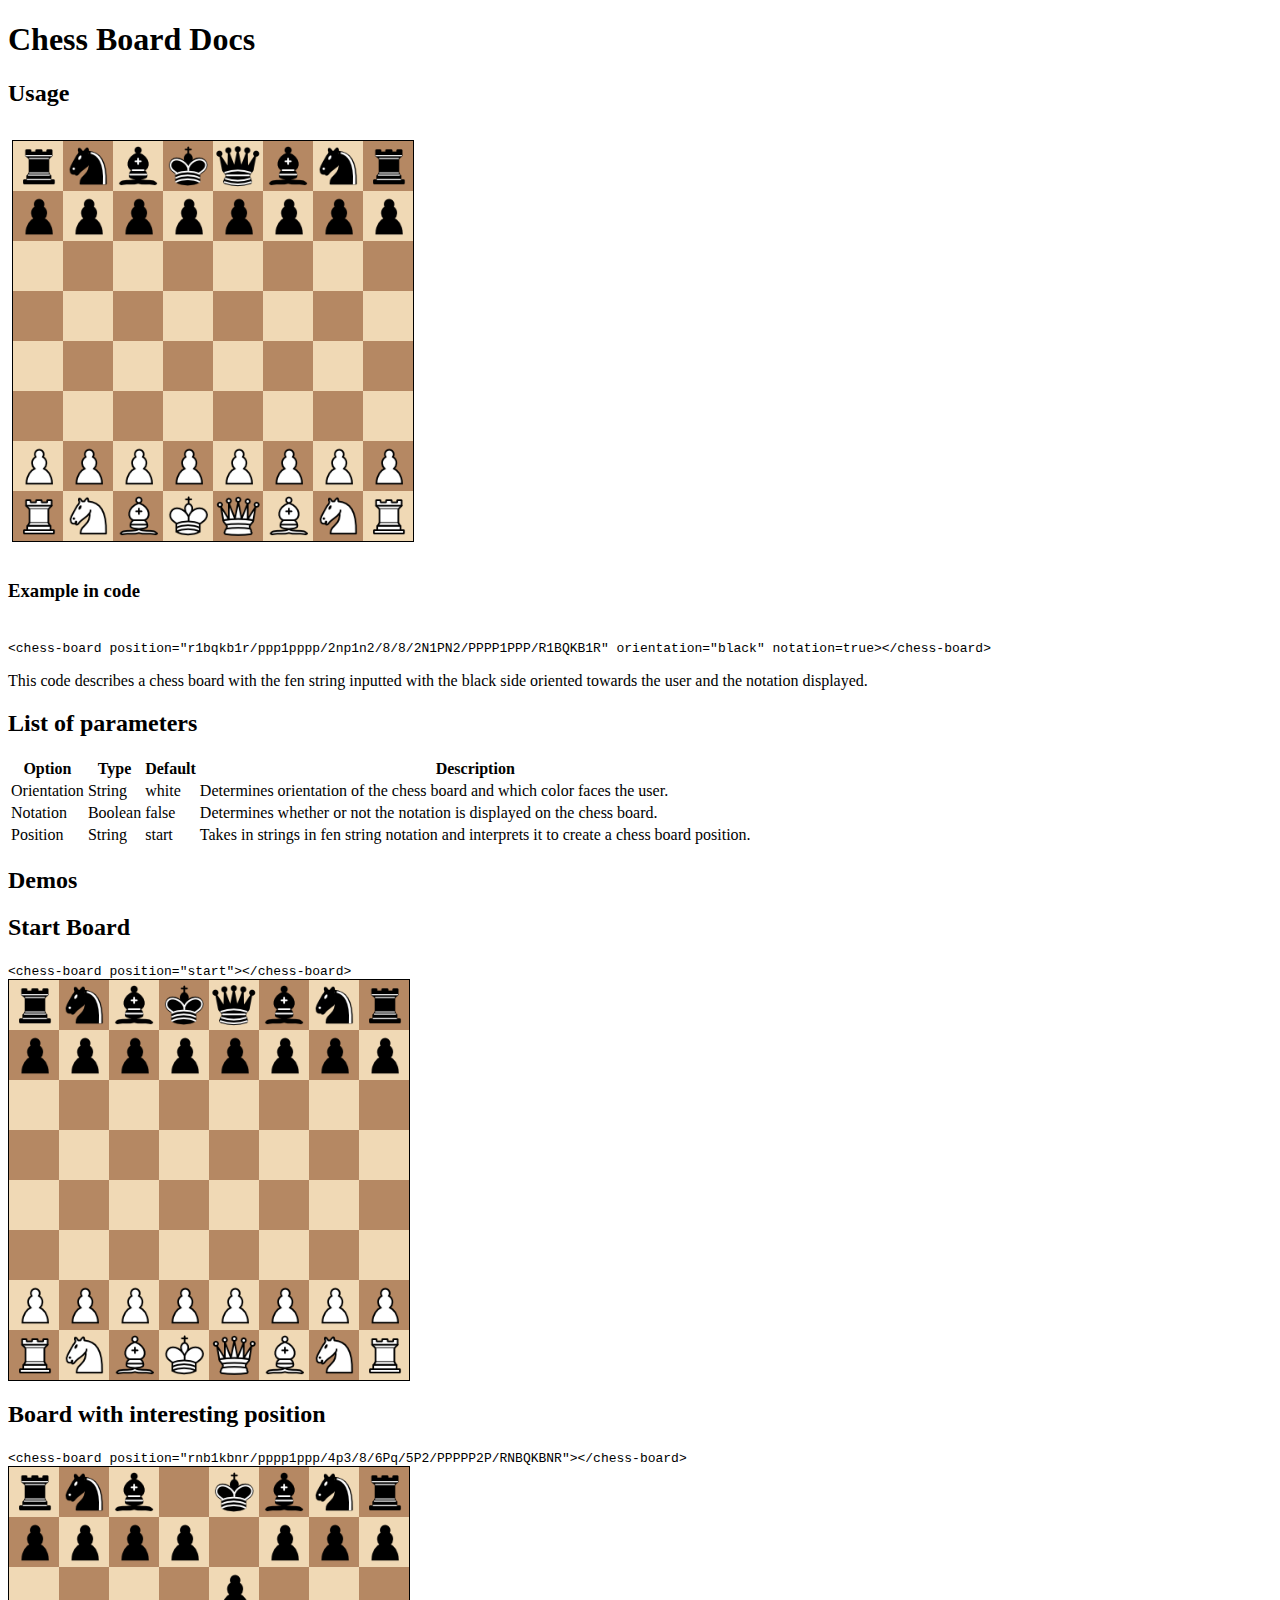
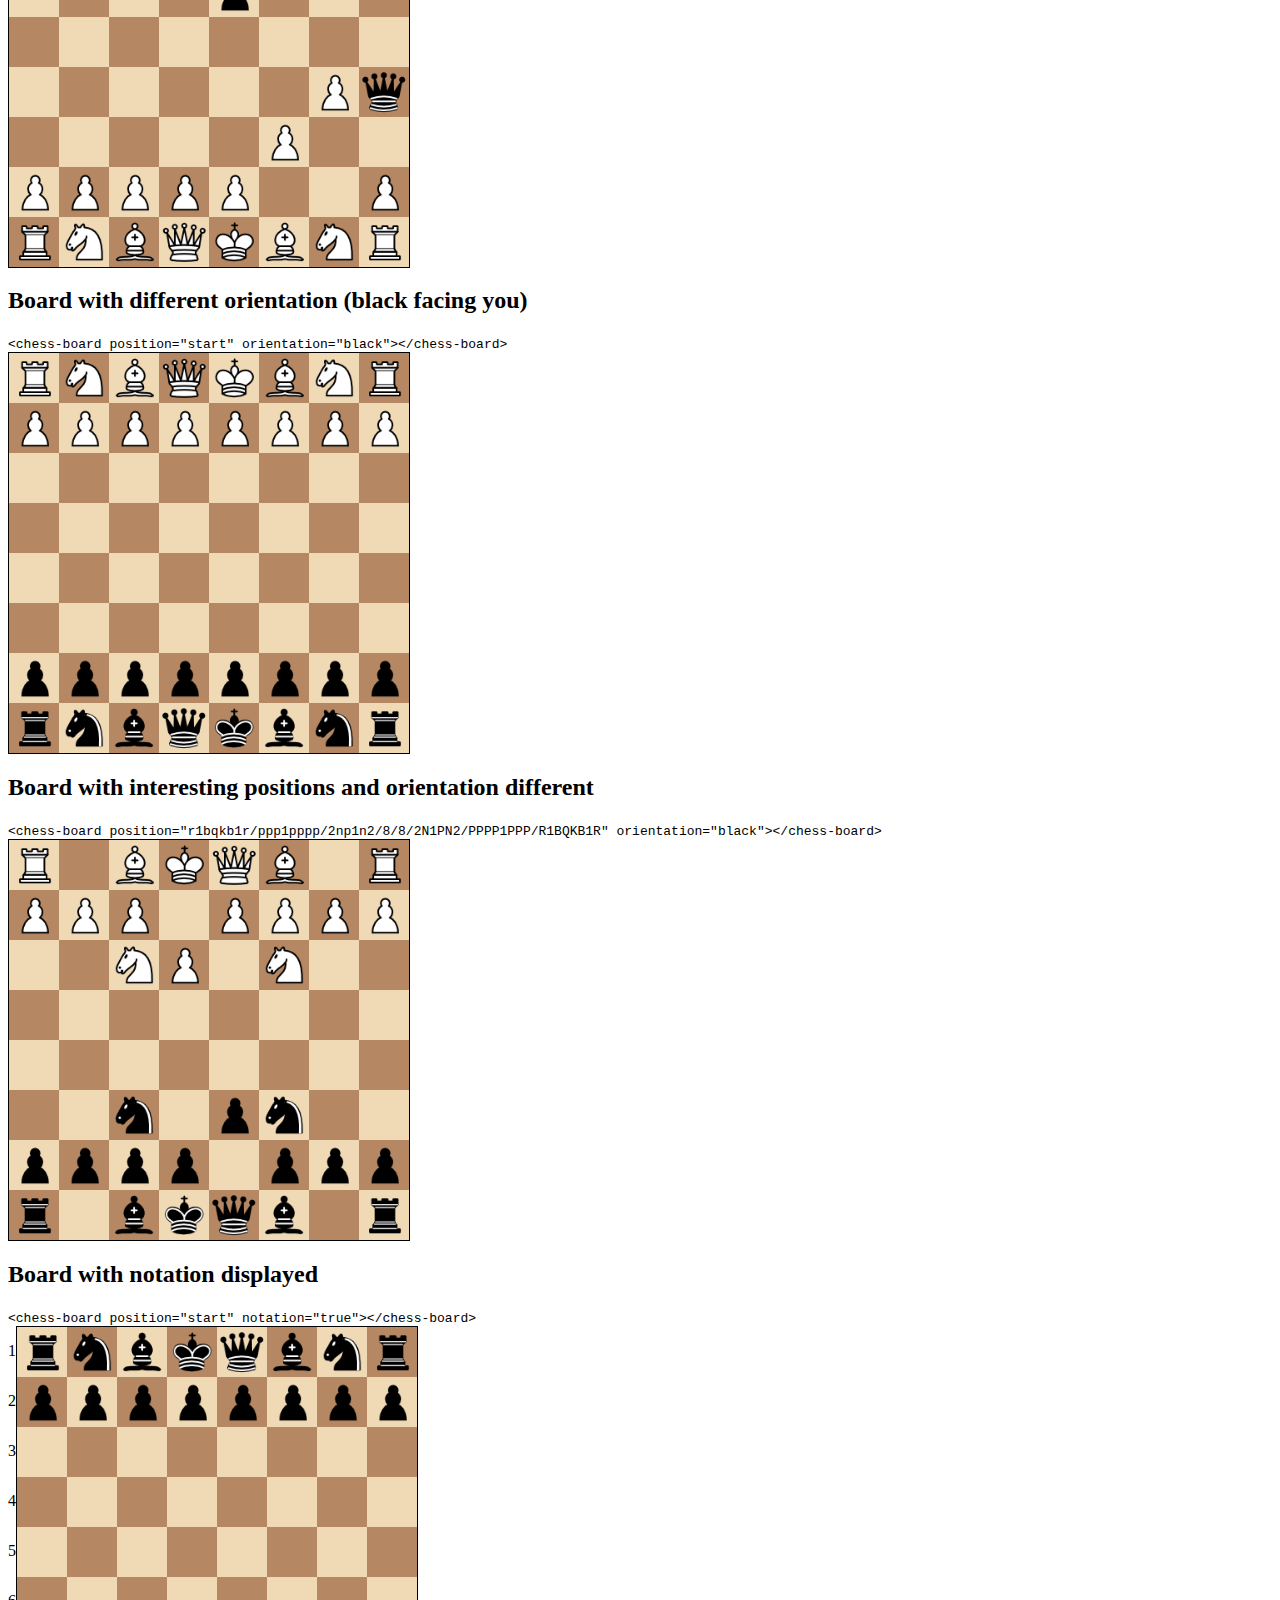
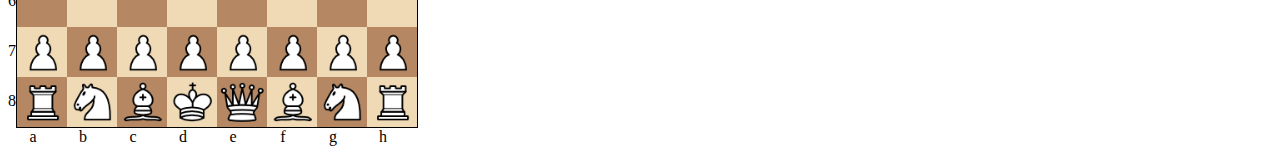
<file: index.html>
<!DOCTYPE html>
<html lang="en">
<head>
    <meta charset="UTF-8">
    <meta http-equiv="X-UA-Compatible" content="IE=edge">
    <meta name="viewport" content="width=device-width, initial-scale=1.0">
    <title>camimgh chess board docs</title>
    <script src="src/chessboard.js"></script>
    <link rel="stylesheet" href="src/chess_style.css">
</head>
<body>
<main>
<h1>Chess Board Docs</h1>
<section>
    <h2>Usage</h2>
    <img src="images/chess-board-example.png" alt="image of chess board">
    <h3>Example in code</h3>
    <br>
    <code>
        &lt;chess-board position="r1bqkb1r/ppp1pppp/2np1n2/8/8/2N1PN2/PPPP1PPP/R1BQKB1R" orientation="black" notation=true&gt;&lt;/chess-board&gt;
    </code>
    <p>This code describes a chess board with the fen string inputted with the black side oriented towards the user and the notation displayed.</p>
</section>
<section>
    <h2>List of parameters</h2>
    <table>
        <tr>
            <th>Option</th>
            <th>Type</th>
            <th>Default</th>
            <th>Description</th>
        </tr>
        <tr>
            <td>Orientation</td>
            <td>String</td>
            <td>white</td>
            <td>Determines orientation of the chess board and which color faces the user.</td>
        </tr>
        <tr>
            <td>Notation</td>
            <td>Boolean</td>
            <td>false</td>
            <td>Determines whether or not the notation is displayed on the chess board.</td>
        </tr>
        <tr>
            <td>Position</td>
            <td>String</td>
            <td>start</td>
            <td>Takes in strings in fen string notation and interprets it to create a chess board position.</td>
        </tr>
    </table>
</section>
<section>
    <h2>Demos</h2>
    <section>
    <h2>Start Board</h2>
    <code>
        &lt;chess-board position="start"&gt;&lt;/chess-board&gt;
    </code>
        <chess-board position="start" orientation="white"></chess-board>
    </section>
    <section>
        <h2>Board with interesting position</h2>
    <code>
        &lt;chess-board position="rnb1kbnr/pppp1ppp/4p3/8/6Pq/5P2/PPPPP2P/RNBQKBNR"&gt;&lt;/chess-board&gt;
    </code>
        <chess-board position="rnb1kbnr/pppp1ppp/4p3/8/6Pq/5P2/PPPPP2P/RNBQKBNR"></chess-board>
    </section>
    <section>
        <h2>Board with different orientation (black facing you)</h2>
    <code>
        &lt;chess-board position="start" orientation="black"&gt;&lt;/chess-board&gt;
    </code>
        <chess-board position="start" orientation="black"></chess-board>
    </section>
    <section>
        <h2>Board with interesting positions and orientation different</h2>
    <code>
        &lt;chess-board position="r1bqkb1r/ppp1pppp/2np1n2/8/8/2N1PN2/PPPP1PPP/R1BQKB1R" orientation="black"&gt;&lt;/chess-board&gt;
    </code>
        <chess-board position="r1bqkb1r/ppp1pppp/2np1n2/8/8/2N1PN2/PPPP1PPP/R1BQKB1R" orientation="black"></chess-board>
    </section>
    <section>
        <h2>Board with notation displayed</h2>
    <code>
        &lt;chess-board position="start" notation="true"&gt;&lt;/chess-board&gt;
    </code>
        <chess-board position="start" notation=true></chess-board>
    </section>
</section>
</main> 
</body>
</html>
</file>
<file: src/chess_style.css>
:root {
    --even-color: #F0D9B5;
    --odd-color:#B58863;
    --square-dimension: 50px;
    --board-dimension: calc(var(--square-dimension)*8);
}

.board {
    height: var(--board-dimension);
    width: var(--board-dimension);
    display: grid;
    grid-template-columns: repeat(8, 1fr);
    grid-template-rows: repeat(8, 1fr);
    border: 1px black solid;
}

.square {
    height: var(--square-dimension);
    width: var(--square-dimension);
}
.even {
    background-color: var(--even-color);
}

.odd {
    background-color: var(--odd-color);
}

.x-axis {
    display: grid;
    grid-template-columns: repeat(8, var(--square-dimension));
    width: var(--board-dimension);
    text-align: center;
}

.y-axis {
    display: grid;
    grid-template-rows: repeat(8, var(--square-dimension));
    text-align: center;
}

.piece-img {
    height: var(--square-dimension);
    width: var(--square-dimension);
}

.board_container {
    display: flex;
    flex-direction: row;
}

.y-axis-square {
    display: flex;
    align-self: center;
}
.x-axis-square {
    display: flex;
    align-content: center;
    justify-content: center;
}
</file>
